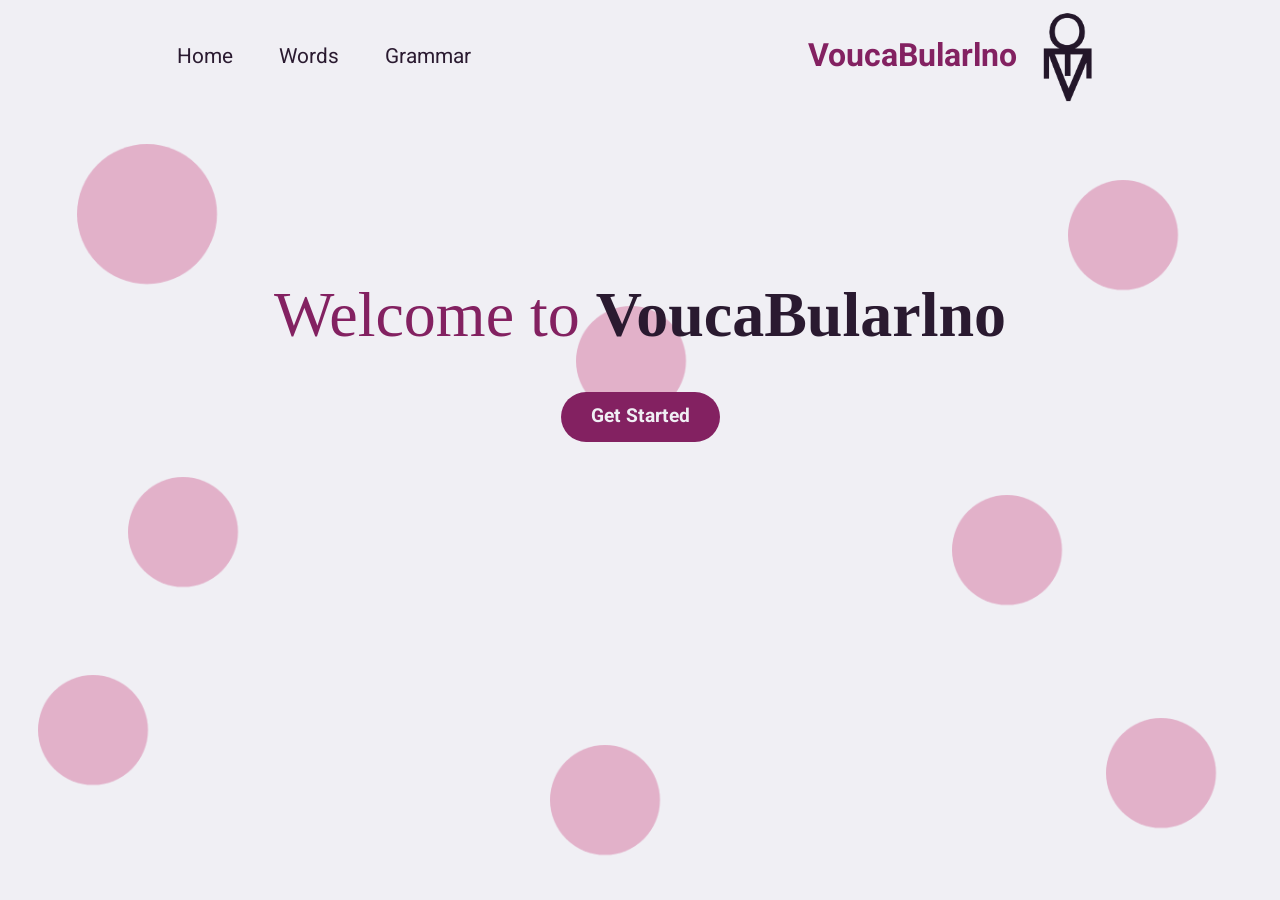
<file: index.html>
<!doctype html>
<html lang="en">
  <head>
    <meta charset="UTF-8" />
    <meta name="viewport" content="width=device-width, initial-scale=1.0" />
    <title>Vocablario - Learn English With Us</title>
    <link rel="stylesheet" href="./assets/css/style.css" />
  </head>
  <body>
    <header>
      <div class="p-img">
        <h1>VoucaBularlno</h1>
        <img class="img-header" src="./assets/image/Logo.png" alt="" />
      </div>
      <div>
        <a class="btn" href="./index.html">Home</a>
        <a class="btn" href="./assets/pages/wordPage.html">Words</a>
        <a class="btn" href="">Grammar</a>
      </div>
    </header>

    <p class="title">Welcome to <span class="special-text">VoucaBularlno</span></p>
    <div>
      <a class="btn-get-stared" href="./assets/pages/wordPage.html">Get Started</a>
    </div>
    <div class="bubble-bg">
      <span class="bubble bubble-1"></span>
      <span class="bubble bubble-2"></span>
      <span class="bubble bubble-3"></span>
      <span class="bubble bubble-4"></span>
      <span class="bubble bubble-5"></span>
      <span class="bubble bubble-6"></span>
      <span class="bubble bubble-7"></span>
      <span class="bubble bubble-8"></span>
    </div>
    <script type="module" src="./assets/js/app.js" ></script>
  </body>
</html>
</file>
<file: assets/css/style.css>
/* Nima Code */
@import url("https://fonts.googleapis.com/css2?family=Inter:ital,opsz,wght@0,14..32,100..900;1,14..32,100..900&family=Vazirmatn:wght@100..900&display=swap");
* {
  box-sizing: border-box;
  text-decoration: none;
}
:root {
  --bg-text-secondry: #f0eff4; /* پس‌زمینه */
  --text: #2a1a30; /* متن (جای مشکی) */
  --dark: #3d2645; /* هدر و فوتر */
  --primary: #832161; /* برند و لینک‌ها */
  --accent: #da4167; /* دکمه‌ها */
}
body {
  overflow-y: hidden;
  margin: 0;
  padding: 0;
  font-family: "Vazirmatn", "Inter" !important;
  background: var(--bg-text-secondry);
  position: relative;
}
h1,
h2,
h3 {
  margin: 0;
  padding: 0;
}
.search-filter {
  width: 100%;
  display: flex;
  align-items: center;
  justify-content: center;
}
input {
  margin-top: 1rem;
  font-size: 1rem;
  width: 100%;
  border: none;
  padding: 0.6rem;
  border-radius: 50rem;
  outline: none;
  background-color: var(--accent);
  color: var(--bg-text-secondry);
  &::placeholder {
    color: var(--bg-text-secondry);
  }
}

i {
  font-size: 2.5rem;
  margin-top: 1rem;
}
a#window-scroll {
  i.ri-arrow-up-fill {
    position: absolute;
    bottom: 1rem;
    left: 1rem;
    z-index: 7;
    color: #f0eff4;
    border-radius: 50rem;
    padding: 0.4rem 0.5rem;
    background: #da4167;
  }
  transition: all 0.4s ease;
  transform: scale(0);
  opacity: 0;
  &.active {
    z-index: 7;
    opacity: 1;
    transform: scale(1);
  }
}
.boxes {
  scroll-behavior: smooth;
  position: relative;
  color: var(--bg-text-secondry);
  width: 100%;
  padding: 0.5rem 0.5rem 1.5rem;
  display: grid;
  grid-template-columns: repeat(auto-fill, minmax(min(30%, 300px), 1fr));
  gap: 12px;
  height: 70dvh;
  min-height: 0dvh;
  overflow-y: auto;
  overflow-x: hidden;
  scrollbar-width: thin;
  scrollbar-color: var(--accent) var(--dark);

  h2 {
    font-size: 2rem !important;
    margin-top: 1rem !important;
  }

  h3 {
    font-size: 1.5rem !important;
    margin-bottom: 0.6rem !important;
    color: #bbb9c1;
  }

  .tage {
    background: #da4167ae;
    width: 100px;
    max-width: 100%;
    margin: 0 auto;
    border-radius: 4rem;
    padding: 0.25rem 0.5rem;
    box-sizing: border-box;
  }
  .box {
    i {
      font-size: 1.5rem;
      margin-bottom: 4px;
    }
    .word-box {
      text-align: center;
      justify-content: center;
      display: flex;
      align-items: center;
      column-gap: 0.5rem;
      i{
        padding: .5rem;
        background-color: #da4167;
        border-radius: 50rem;
      }
    }
    position: relative;
    overflow: hidden;
    display: grid;
    min-width: 0;
    min-height: 25rem;
    place-content: center;
    text-align: center;
    border-radius: 1rem;
    border-top: 1.4rem solid var(--accent);
    padding: 1rem;
    background: var(--dark);
    transition:
      transform 0.3s ease,
      box-shadow 0.3s ease;
    overflow-wrap: anywhere;
    .id-box {
      background-color: var(--accent);
      color: var(--bg-text-secondry);
      border-radius: 100%;
      padding: 0;
      margin: 0 auto;
      width: 4rem;
      height: 4rem;
      box-shadow: #da4167a1 0px 0px 20px 6px;
      display: grid;
      place-content: center;
      font-size: 2rem;
    }
    i.ri-arrow-down-fill {
      position: absolute;
      left: 0.8rem;
      z-index: 5;
      top: 0;
      padding: 0.4rem 0.5rem;
      transition: all 0.5s ease;
      background: #3d2645;
      border-radius: 50rem;
      &:hover {
        rotate: 180deg;
      }
      &:hover ~ .learn-more {
        transform: translateY(0);
      }
    }
    .learn-more {
      transition: transform 0.5s ease;
      display: grid;
      place-content: center;
      position: absolute;
      background: var(--accent);
      width: 100%;
      height: 100%;
      transform: translateY(-25rem);
      span {
        color: #d9d7df;
      }
      .word-box {
        display: flex;
        justify-content: center;
        i {
          margin-bottom: 1.1rem;
        }
      }
      .notice:first-child {
        font-size: 1.5rem;
      }
      .notice {
        font-size: 1rem;
        padding: 4px;
      }
    }
    &:hover {
      box-shadow: 0px 12px 20px -8px var(--dark);
    }
  }

  &::-webkit-scrollbar {
    width: 7px;
  }

  &::-webkit-scrollbar-track {
    background: var(--dark);
    border-radius: 1rem;
  }

  &::-webkit-scrollbar-thumb {
    background: var(--accent);
    border-radius: 1rem;
  }
}
#filter-box {
  position: absolute !important;
  top: 13rem;
  right: 0rem;
  padding: 2rem;
  border-radius: 2rem;
  background-color: var(--dark);
  color: var(--bg-text-secondry);
  opacity: 0;
  visibility: hidden;
  transition: all 0.4s ease;
  &.active {
    top: 13rem;
    right: 6rem;
    opacity: 1;
    visibility: visible;
  }
  h1 {
    text-align: center;
  }
  #type-word {
    width: 14rem;
    display: flex;
    flex-wrap: wrap;
    gap: 10px;
    button {
      transition: all 0.3s ease;
      cursor: pointer;
      border-radius: 2rem;
      background: var(--accent);
      color: var(--bg-text-secondry);
      outline: none;
      border: none;
      min-width: 4rem;
      padding: 0.5rem 1rem;
      &:hover {
        filter: brightness(120%);
      }
      &:focus {
        filter: brightness(120%);
      }
    }
  }
}
@media (max-width: 768px) {
  .boxes {
    grid-template-columns: repeat(auto-fill, minmax(min(100%, 240px), 1fr));
    gap: 10px;
    height: 55dvh;

    h2 {
      font-size: 1.6rem !important;
    }

    h3 {
      font-size: 1.25rem !important;
    }

    .box {
      min-height: 23rem;
    }
  }
}

@media (max-width: 480px) {
  .boxes {
    grid-template-columns: minmax(0, 1fr);
    height: 60dvh;
    padding-inline: 0.25rem;

    .box {
      min-height: 20rem;
      padding: 1rem 0.75rem;
    }
  }
}

.contet-parent {
  width: 75%;
  margin: 0 auto;
}
.modal {
  text-align: center;
  color: var(--bg-text-secondry);
  position: absolute !important;
  top: 0;
  background: #2a1a3032;
  height: 100dvh;
  width: 100dvw;
  display: grid;
  place-content: center;
  .modal-content {
    border-radius: 30px !important;
    display: grid;
    place-content: center;
    background-color: var(--text);
    width: 50dvw;
    height: 75dvh;
  }
}

/* Sami Code */
header {
  flex-direction: row-reverse;
  display: flex;
  justify-content: space-around;
  align-items: center;
}

.p-img {
  display: flex;
  align-items: center;
  color: var(--primary);
}

p {
  font-size: 1.3rem;
  margin: 0;
}

.img-header {
  width: 10rem;
}

.btn {
  font-size: 1.3rem !important;
  text-decoration: none;
  margin-right: 30px;
  color: var(--text);
  transition: all 0.4s ease;
  text-box: inherit;
  border: none;
  border-radius: 50px !important;
  padding: 10px 17px;
  display: inline-block;
  margin-right: 0;
  font-size: clamp(1rem, 1.5vw, 2rem);
  white-space: nowrap;
}

.btn:hover {
  color: var(--bg-text-secondry) !important;
  background-color: var(--primary) !important;
  text-shadow: 10vh;
  box-shadow: 0px 10px 20px rgba(250, 0, 179, 0.4);
}

.title {
  font-family: Tahoma;
  font-size: 4rem !important;
  color: var(--primary);
  .special-text {
    color: var(--text);
    font-weight: bolder;
  }
}
.btn-get-stared {
  text-decoration: none;
  font-size: 1.2rem !important;
  display: block;
  width: fit-content;
  margin: 0 auto;
  text-align: center;
  padding: 10px 30px;
  border-radius: 50px;
  border: none;
  color: var(--bg-text-secondry);
  background-color: var(--primary);
  font-weight: bold;
  transition: all 0.4s ease;
  font-size: clamp(1rem, 1.5vw, 1.3rem);
}

.btn-get-stared:hover {
  color: var(--bg-text-secondry);
  text-shadow: 10vh;
  box-shadow: 0px 10px 20px rgba(250, 0, 179, 0.4);
}

.bubble-bg {
  position: fixed;
  inset: 0;
  overflow: hidden;
  pointer-events: none;
  z-index: 0;
}

.bubble {
  position: absolute;
  width: 110px;
  height: 110px;
  border-radius: 50%;
  background: #d77fa7;
  opacity: 0.55;
  animation: floatBubble 7s ease-in-out infinite alternate;
  will-change: transform;
}

/* Circle positions */
.bubble-1 {
  width: 140px;
  height: 140px;
  top: 16%;
  left: 6%;
  animation-delay: -2s;
}

.bubble-2 {
  top: 20%;
  right: 8%;
  animation-delay: -5s;
}

.bubble-3 {
  top: 34%;
  left: 45%;
  animation-delay: -3s;
}

.bubble-4 {
  top: 53%;
  left: 10%;
  animation-delay: -6s;
}

.bubble-5 {
  top: 55%;
  right: 17%;
  animation-delay: -1s;
}

.bubble-6 {
  bottom: 5%;
  left: 43%;
  animation-delay: -4s;
}

.bubble-7 {
  top: 75%;
  left: 3%;
  animation-delay: -3.5s;
}

.bubble-8 {
  bottom: 8%;
  right: 5%;
  animation-delay: -5.5s;
}

@keyframes floatBubble {
  0% {
    transform: translate(0, 0) scale(1);
  }

  50% {
    transform: translate(15px, -25px) scale(1.06);
  }

  100% {
    transform: translate(-12px, 15px) scale(0.96);
  }
}

body > *:not(.bubble-bg) {
  position: relative;
  z-index: 1;
}

@media (prefers-reduced-motion: reduce) {
  .bubble {
    animation: none;
  }
}

.p-img p {
  font-size: clamp(1.3rem, 2.5rem, 3rem);
}

.img-header {
  width: clamp(55px, 8vw, 160px);
  height: auto;
}

header > div:last-child {
  display: flex;
  align-items: center;
  justify-content: center;
  gap: 12px;
  flex-wrap: wrap;
}

.title {
  padding: 0;
  margin: 18vh 20px 40px;
  text-align: center;
  font-size: clamp(2rem, 5vw, 5rem);
  overflow-wrap: anywhere;
}

.bubble-bg {
  z-index: 0;
}

.bubble {
  z-index: 0;
}

@media (max-width: 900px) {
  header {
    gap: 20px;
    padding: 15px 3%;
  }

  .img-header {
    width: 65px;
  }

  header > div:last-child {
    gap: 10px;
  }

  .title {
    margin-top: 15vh;
  }
}

@media (max-width: 600px) {
  header {
    flex-direction: column;
    justify-content: center;
    gap: 20px;
    padding: 15px 12px;
  }

  .p-img {
    justify-content: center;
  }

  .p-img p {
    font-size: clamp(1.2rem, 5vw, 2rem);
  }

  .img-header {
    width: 55px;
  }

  header > div:last-child {
    width: 100%;
    gap: 8px;
  }

  .btn {
    font-size: clamp(0.8rem, 3.5vw, 1.1rem);
    padding: 9px 12px;
  }

  .title {
    margin: 12vh 15px 35px;
    font-size: clamp(1.8rem, 8vw, 2.8rem);
  }

  .btn-get-stared {
    padding: 12px 28px;
  }

  .bubble {
    width: 75px;
    height: 75px;
  }

  .bubble-1 {
    width: 95px;
    height: 95px;
  }
}
</file>
